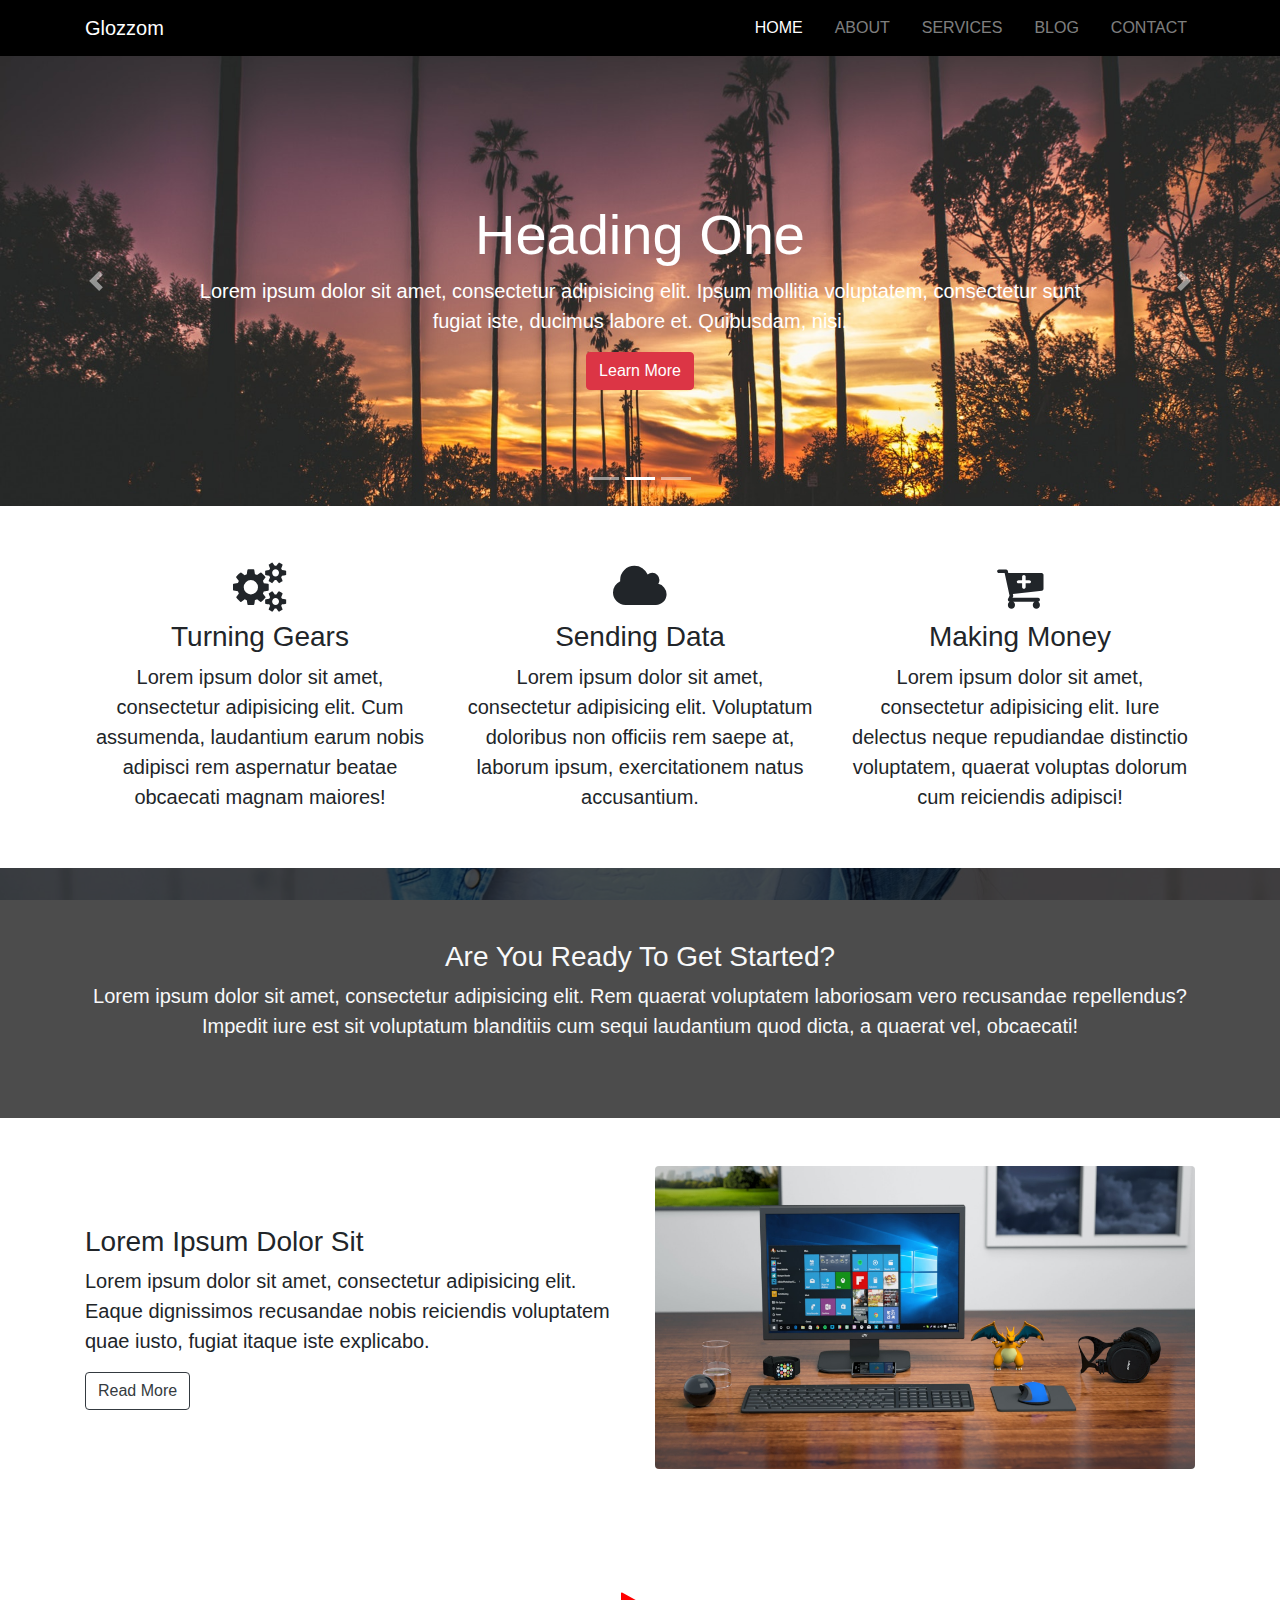
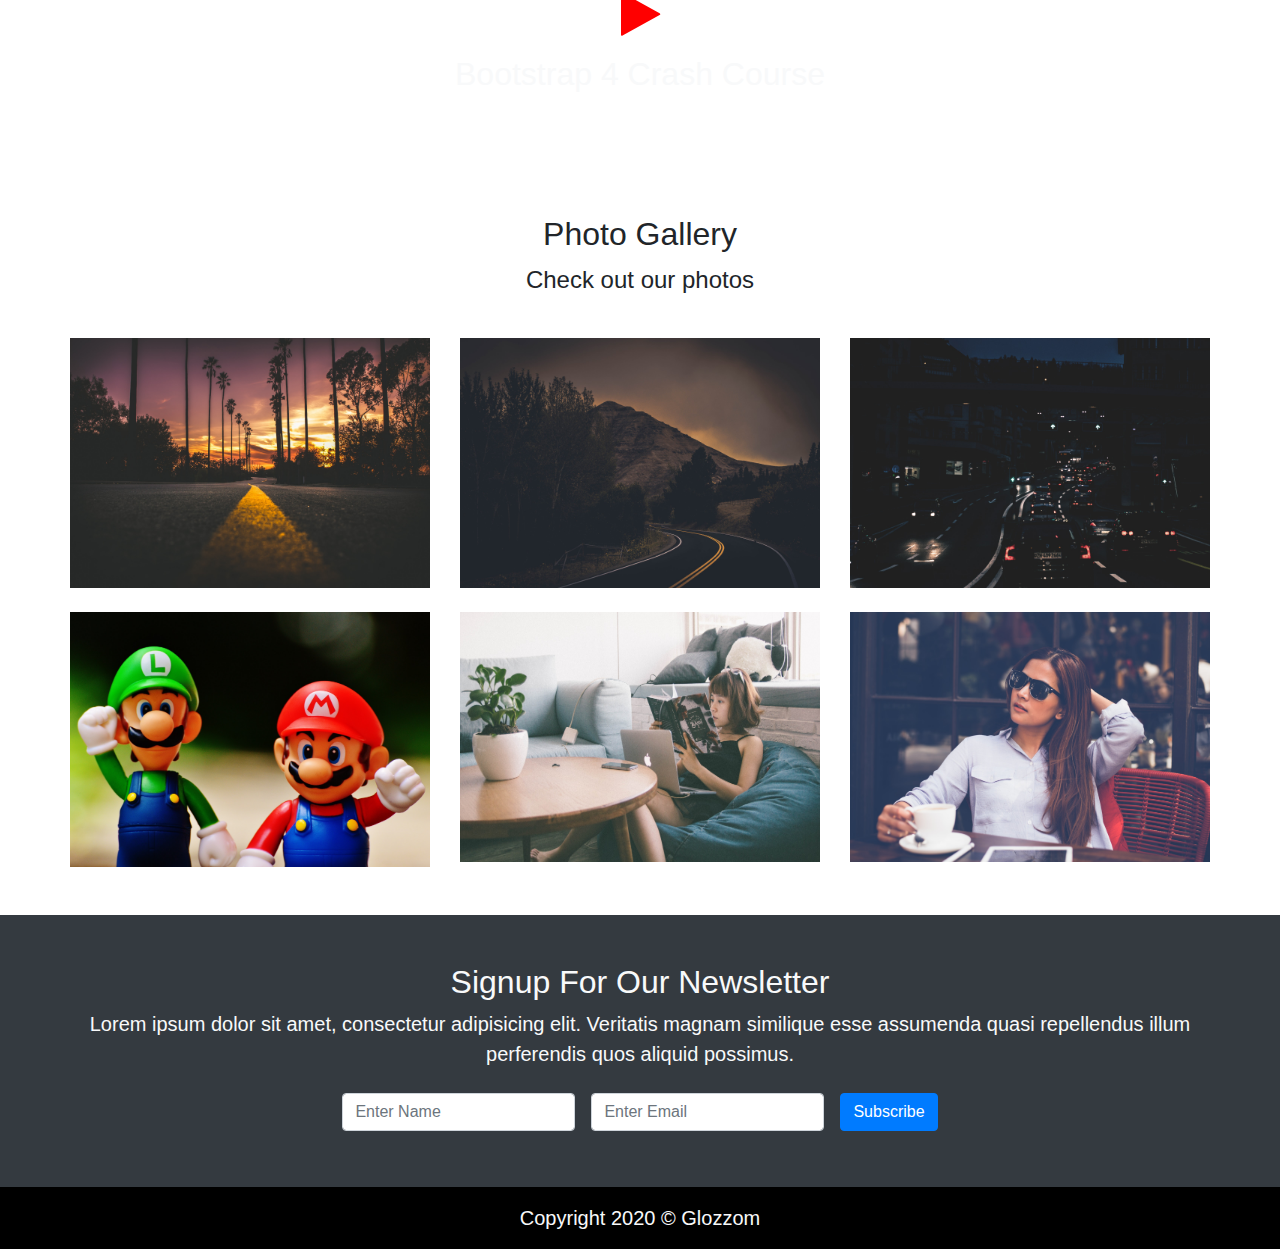
<file: src/index.html>
<!DOCTYPE html>
<html lang="en">
<head>
  <meta charset="UTF-8">
  <meta name="viewport" content="width=device-width, initial-scale=1.0">
  <meta http-equiv="X-UA-Compatible" content="ie=edge">
  <link rel="shortcut icon" type="image/x-icon" href="img/icon.png">
  <link rel="stylesheet" href="css/uikit.min.css">
  <link rel="stylesheet" href="css/font-awesome.min.css">
  <link rel="stylesheet" href="css/bootstrap.css">
  <link rel="stylesheet" href="css/style.css">
  <title>Glozzom</title>
</head>
<body>
    <!-- Navigation -->
    <nav class="navbar navbar-dark navbar-expand-md" uk-sticky="top: 100; animation: uk-animation-slide-top; bottom: #sticky-on-scroll-up">
      <div class="container">
        <a class="navbar-brand" href="index.html">Glozzom</a>
        <button class="navbar-toggler navbar-toggler-right" data-toggle="collapse" data-target="#navbarNav">
          <span class="navbar-toggler-icon"></span>
        </button>
        <div id="navbarNav" class="collapse navbar-collapse">
          <ul class="navbar-nav ml-auto">
            <li class="nav-item">
                <a class="nav-link active" href="index.html">Home</a>
            </li>
            <li class="nav-item">
                <a class="nav-link" href="about.html">about</a>
            </li>
            <li class="nav-item">
                <a class="nav-link" href="services.html">Services</a>
            </li>
            <li class="nav-item">
                <a class="nav-link" href="blog.html">Blog</a>
            </li>
            <li class="nav-item">
                <a class="nav-link" href="contact.html">Contact</a>
            </li>
          </ul>
        </div>
      </div>
    </nav>
    <!-- Slider Bar -->
  <section id="showcase" class="bg-dark">
    <div id="myCarousel" class="carousel slide" data-ride="carousel">
      <ol class="carousel-indicators">
        <li data-slide-to="0" data-target="#myCarousel"></li>
        <li data-slide-to="1" data-target="#myCarousel" class="active"></li>
        <li data-slide-to="2" data-target="#myCarousel"></li>
      </ol>
      <div class="carousel-inner">
        <div class="carousel-item carousel-img-1 active">
          <div class="container">
            <div class="carousel-caption mb-5 pb-5">
              <h2 class="display-4">Heading One</h2>
              <p class="lead">Lorem ipsum dolor sit amet, consectetur adipisicing elit. Ipsum mollitia voluptatem, consectetur sunt fugiat iste, ducimus labore et. Quibusdam, nisi.</p>
              <a href="#" class="btn btn-danger">Learn More</a>
            </div>
          </div>
        </div>
        <div class="carousel-item carousel-img-2">
          <div class="container">
            <div class="carousel-caption text-left mb-5 pb-5">
              <h2 class="display-4">Heading Two</h2>
              <p class="lead">Lorem ipsum dolor sit amet, consectetur adipisicing elit. Ipsum mollitia voluptatem, consectetur sunt fugiat iste, ducimus labore et. Quibusdam, nisi.</p>
              <a href="#" class="btn btn-info">Learn More</a>
            </div>
          </div>
        </div>
        <div class="carousel-item carousel-img-3">
          <div class="container">
            <div class="carousel-caption text-right mb-5 pb-5">
              <h2 class="display-4">Heading Three</h2>
              <p class="lead">Lorem ipsum dolor sit amet, consectetur adipisicing elit. Ipsum mollitia voluptatem, consectetur sunt fugiat iste, ducimus labore et. Quibusdam, nisi.</p>
              <a href="#" class="btn btn-primary">Learn More</a>
            </div>
          </div>
        </div>
      </div>
      <a href="#myCarousel" class="carousel-control-prev" data-slide="prev">
        <span class="carousel-control-prev-icon"></span>
      </a>
      <a href="#myCarousel" class="carousel-control-next" data-slide="next">
        <span class="carousel-control-next-icon"></span>
      </a>
    </div>
  </section>
  <!-- Home Icon -->
  <section id="homeIcon" class="py-5 text-center">
    <div class="container">
      <div class="row">
        <div class="col-md-4 my-2">
          <i class="fa fa-gears"></i>
          <h3 class="my-2">Turning Gears</h3>
          <p class="lead mb-0">Lorem ipsum dolor sit amet, consectetur adipisicing elit. Cum assumenda, laudantium earum nobis adipisci rem aspernatur beatae obcaecati magnam maiores!</p>
        </div>
        <div class="col-md-4 my-2">
          <i class="fa fa-cloud"></i>
          <h3 class="my-2">Sending Data</h3>
          <p class="lead mb-0">Lorem ipsum dolor sit amet, consectetur adipisicing elit. Voluptatum doloribus non officiis rem saepe at, laborum ipsum, exercitationem natus accusantium.</p>
        </div>
        <div class="col-md-4 my-2">
          <i class="fa fa-cart-plus"></i>
          <h3 class="my-2">Making Money</h3>
          <p class="lead mb-0">Lorem ipsum dolor sit amet, consectetur adipisicing elit. Iure delectus neque repudiandae distinctio voluptatem, quaerat voluptas dolorum cum reiciendis adipisci!</p>
        </div>
      </div>
    </div>
  </section>
  <!-- Home Get Started -->
  <section id="getStarted" class="py-5 text-center text-light">
    <div class="dark-overlay">
      <div class="container">
        <div class="row">
          <div class="col mt-5 pt-4">
            <h3>Are You Ready To Get Started?</h3>
            <p class="lead">Lorem ipsum dolor sit amet, consectetur adipisicing elit. Rem quaerat voluptatem laboriosam vero recusandae repellendus? Impedit iure est sit voluptatum blanditiis cum sequi laudantium quod dicta, a quaerat vel, obcaecati!</p>
          </div>
        </div>
      </div>
    </div>
    
  </section>
  <!-- Home Info section -->
  <section id="homeInfo" class="py-5">
    <div class="container">
      <div class="row">
        <div class="col-md-6 align-self-center">
            <h3>Lorem Ipsum Dolor Sit</h3>
            <p class="lead">Lorem ipsum dolor sit amet, consectetur adipisicing elit. Eaque dignissimos recusandae nobis reiciendis voluptatem quae iusto, fugiat itaque iste explicabo.</p>
            <a class="btn btn-outline-dark" href="#">Read More</a>
        </div>
        <div class="col-md-6 mt-sm-3 mt-3 mt-md-0">
          <img class="img-fluid rounded" src="img/pc.jpeg" alt="Desktop">
        </div>
      </div>
    </div>
  </section>
  <!-- Home Vedio-section -->
  <section id="homeVideo" class="text-center text-light">
    <div class="overlay">
      <div class="container">
        <div class="row">
          <div class="col mt-5 pt-4">
            <div uk-lightbox>
              <a class="text-light" href="https://youtu.be/PkZNo7MFNFg">
                <i class="fa fa-play"></i>
              </a>
            </div>
            <h2 class="mt-3">Bootstrap 4 Crash Course</h2>
          </div>
        </div>
      </div>
    </div>
  </section>
  <!-- Photo Gallery -->
  <section id="gallery" class="py-5" uk-lightbox>
    <div class="container">
      <div class="row  text-center">
        <div class="col">
           <h2>Photo Gallery</h2>
           <p class="lead">Check out our photos</p>
        </div> 
        <div class="row">
          <div class="col-md-4">
            <div>
              <a href="img/image1.jpeg">
                <img src="img/image1.jpeg" alt="" class="img-fluid">
              </a>
            </div>
          </div>
          <div class="col-md-4">
            <div>
              <a href="img/image2.jpeg">
                <img src="img/image2.jpeg" alt="" class="img-fluid">
              </a>
            </div>
          </div>
          <div class="col-md-4">
            <div>
              <a href="img/image3.jpeg">
                <img src="img/image3.jpeg" alt="" class="img-fluid">
              </a>
            </div>
          </div>
        </div>
        <div class="row pt-0 pt-md-4">
          <div class="col-md-4">
            <div>
              <a href="img/image4.jpeg">
                <img src="img/image4.jpeg" alt="" class="img-fluid">
              </a>
            </div>
          </div>
          <div class="col-md-4">
            <div>
              <a href="img/image5.jpeg">
                <img src="img/image5.jpeg" alt="" class="img-fluid">
              </a>
            </div>
          </div>
          <div class="col-md-4">
            <div>
              <a href="img/image6.jpeg">
                <img src="img/image6.jpeg" alt="" class="img-fluid">
              </a>
            </div>
          </div>
        </div>     
      </div>
    </div>
  </section>
  <!-- Subscribe area -->
  <section id="subscribe" class="text-center text-light bg-dark py-5">
    <div class="container">
      <div class="row">
        <div class="col">
          <h2>Signup For Our Newsletter</h2>
        <p class="lead">Lorem ipsum dolor sit amet, consectetur adipisicing elit. Veritatis magnam similique esse assumenda quasi repellendus illum perferendis quos aliquid possimus.</p>
        <form class=" form-inline justify-content-center">
          <label for="name" class="sr-only">Name</label>
          <input type="text" placeholder="Enter Name"  class="form-control m-2">
          <label for="email" class="sr-only">Email</label>
          <input type="email" placeholder="Enter Email" class="form-control m-2">
          <input class="btn btn-primary m-2" type="submit" value="Subscribe">
        </form>
        </div>
        

      </div>
    </div>
  </section>
  <!-- Footer -->
  <section id="footer" class="text-center text-light py-3">
    <div class="row">
      <div class="container">
        <p class="lead mb-0">Copyright 2020 <span>&copy;</span>
        Glozzom</p>
      </div>
    </div>
  </section>
        
           
 


  <script src="js/jquery.min.js"></script>
  <script src="js/popper.min.js"></script>
  <script src="js/bootstrap.min.js"></script>
  <script src="js/uikit.min.js"></script>
  <script src="js/uikit-icons.min.js"></script>
</body>
</html>
</file>
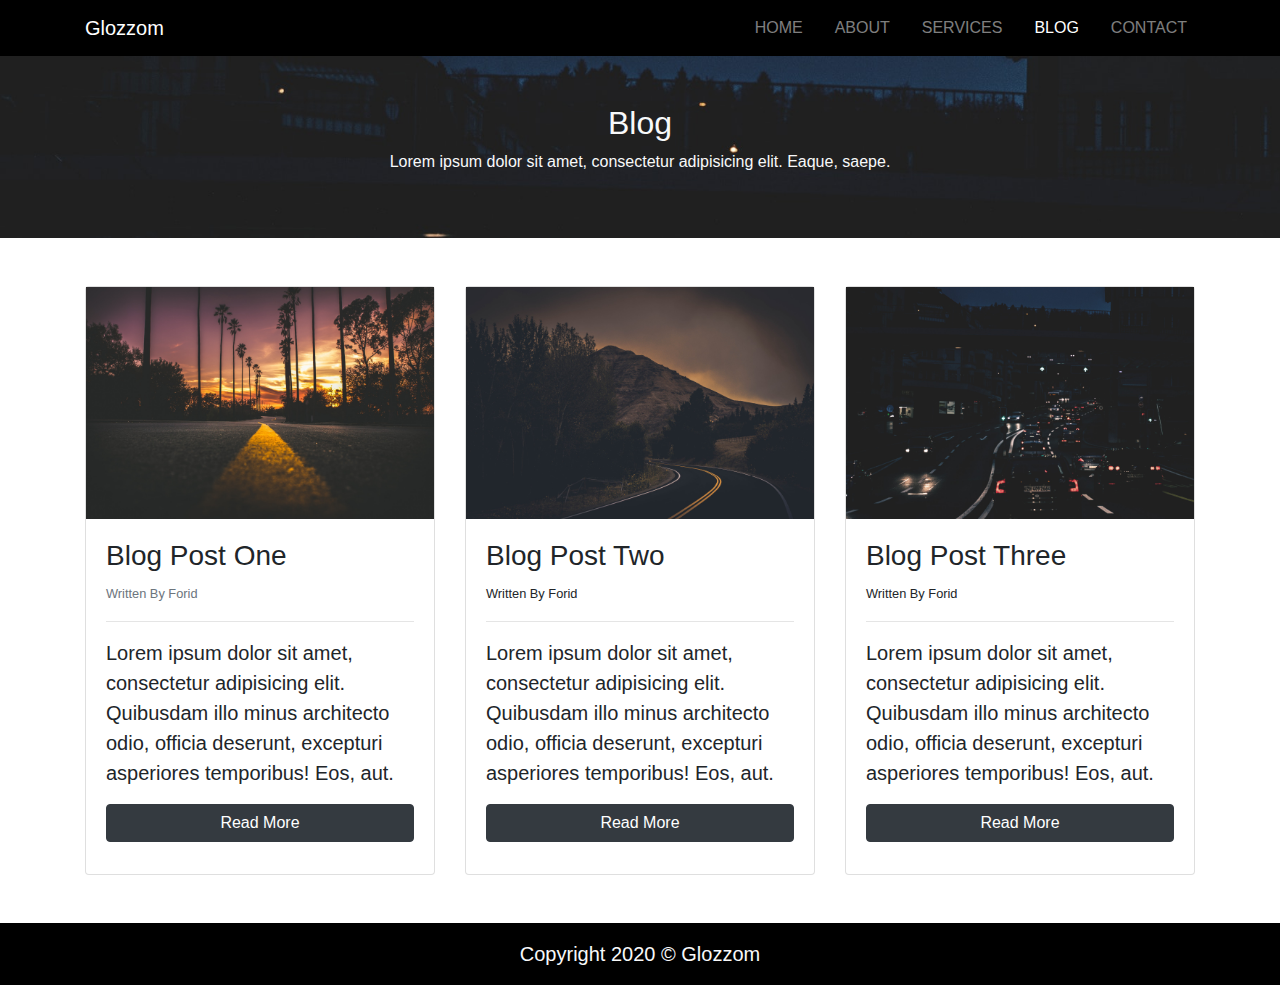
<file: src/blog.html>
<!DOCTYPE html>
<html lang="en">
<head>
  <meta charset="UTF-8">
  <meta name="viewport" content="width=device-width, initial-scale=1.0">
  <meta http-equiv="X-UA-Compatible" content="ie=edge">
  <link rel="shortcut icon" type="image/x-icon" href="img/icon.png">
  <link rel="stylesheet" href="css/uikit.min.css">
  <link rel="stylesheet" href="css/font-awesome.min.css">
  <link rel="stylesheet" href="css/bootstrap.css">
  <link rel="stylesheet" href="css/style.css">
  <title>Glozzom</title>
</head>
<body>
    <!-- Navigation -->
    <nav class="navbar navbar-dark navbar-expand-md" uk-sticky="top: 100; animation: uk-animation-slide-top; bottom: #sticky-on-scroll-up">
      <div class="container">
        <a class="navbar-brand" href="index.html">Glozzom</a>
        <button class="navbar-toggler navbar-toggler-right" data-toggle="collapse" data-target="#navbarNav">
          <span class="navbar-toggler-icon"></span>
        </button>
        <div id="navbarNav" class="collapse navbar-collapse">
          <ul class="navbar-nav ml-auto">
            <li class="nav-item">
                <a class="nav-link" href="index.html">Home</a>
            </li>
            <li class="nav-item">
                <a class="nav-link" href="about.html">about</a>
            </li>
            <li class="nav-item">
                <a class="nav-link" href="services.html">Services</a>
            </li>
            <li class="nav-item active">
                <a class="nav-link" href="blog.html">Blog</a>
            </li>
            <li class="nav-item">
                <a class="nav-link" href="contact.html">Contact</a>
            </li>
          </ul>
        </div>
      </div>
    </nav>
    <!-- Blog Header -->
    <section id="blogHeader" class="py-5 text-center text-light">
      <div class="container">
        <div class="row">
          <div class="col">
            <h2>Blog</h2>
            <p>Lorem ipsum dolor sit amet, consectetur adipisicing elit. Eaque, saepe.</p>
          </div>
        </div>
      </div>
    </section>
    <!-- blog-info -->
    <section id="blogInfo" class="py-5">
      <div class="container">
        <div class="row">
          <div class="col-md-4 mt-3 mt-md-0">
              <div class="card">
                <img src="img/image1.jpeg" alt="image1">
                <div class="card-body">
                  <div class="card-title">
                    <h3>Blog Post One</h3>
                    <small class="text-muted">Written By Forid</small>
                    <hr>
                    <p class="lead">Lorem ipsum dolor sit amet, consectetur adipisicing elit. Quibusdam illo minus architecto odio, officia deserunt, excepturi asperiores temporibus! Eos, aut.</p>
                    <a href="#" class="btn btn-dark btn-block">Read More</a>
                  </div>
                </div>
            </div>
          </div>
          <div class="col-md-4 mt-3 mt-md-0">
            <div class="card">
              <img src="img/image2.jpeg" alt="image two">
              <div class="card-body">
                <div class="card-title">
                  <h3>Blog Post Two</h3>
                  <small>Written By Forid</small>
                  <hr>
                  <p class="lead">Lorem ipsum dolor sit amet, consectetur adipisicing elit. Quibusdam illo minus architecto odio, officia deserunt, excepturi asperiores temporibus! Eos, aut.</p>
                  <a href="#" class="btn btn-dark btn-block">Read More</a>
                </div>
              </div>
            </div>
          </div>
          <div class="col-md-4 mt-3 mt-md-0">
            <div class="card">
              <img src="img/image3.jpeg" alt="image two">
              <div class="card-body">
                <div class="card-title">
                  <h3>Blog Post Three</h3>
                  <small>Written By Forid</small>
                  <hr>
                  <p class="lead">Lorem ipsum dolor sit amet, consectetur adipisicing elit. Quibusdam illo minus architecto odio, officia deserunt, excepturi asperiores temporibus! Eos, aut.</p>
                  <a href="#" class="btn btn-dark btn-block">Read More</a>
                </div>
              </div>
            </div>
          </div>
        </div>
      </div>
    </section>
  <!-- Footer -->
  <section id="footer" class="text-center text-light py-3">
    <div class="row">
      <div class="container">
        <p class="lead mb-0">Copyright 2020 <span>&copy;</span>
        Glozzom</p>
      </div>
    </div>
  </section>
        
           
 


  <script src="js/jquery.min.js"></script>
  <script src="js/popper.min.js"></script>
  <script src="js/bootstrap.min.js"></script>
  <script src="js/uikit.min.js"></script>
  <script src="js/uikit-icons.min.js"></script>
</body>
</html>
</file>
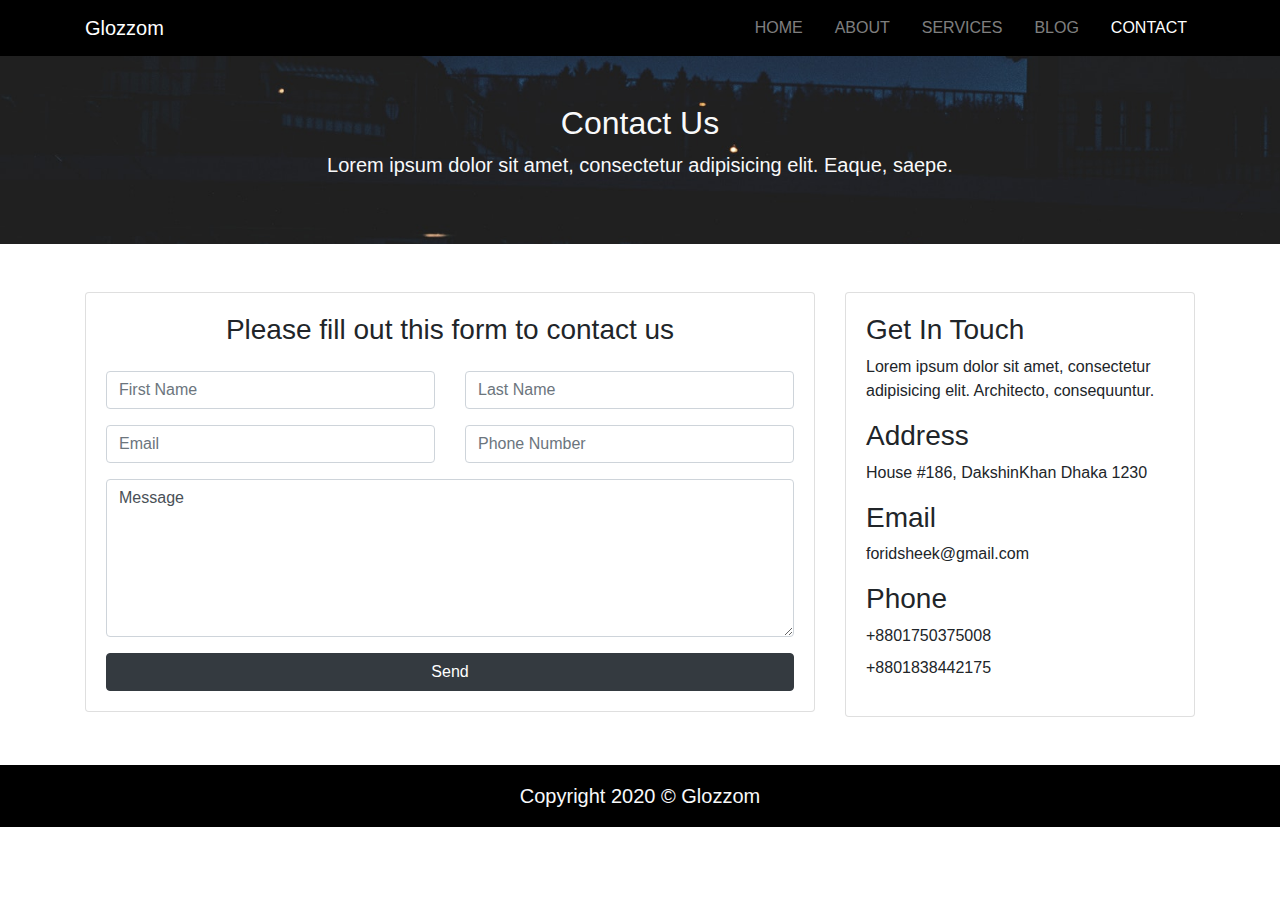
<file: src/contact.html>
<!DOCTYPE html>
<html lang="en">
<head>
  <meta charset="UTF-8">
  <meta name="viewport" content="width=device-width, initial-scale=1.0">
  <meta http-equiv="X-UA-Compatible" content="ie=edge">
  <link rel="shortcut icon" type="image/x-icon" href="img/icon.png">
  <link rel="stylesheet" href="css/uikit.min.css">
  <link rel="stylesheet" href="css/font-awesome.min.css">
  <link rel="stylesheet" href="css/bootstrap.css">
  <link rel="stylesheet" href="css/style.css">
  <title>Glozzom</title>
</head>
<body>
    <!-- Navigation -->
    <nav class="navbar navbar-dark navbar-expand-md" uk-sticky="top: 100; animation: uk-animation-slide-top; bottom: #sticky-on-scroll-up">
      <div class="container">
        <a class="navbar-brand" href="index.html">Glozzom</a>
        <button class="navbar-toggler navbar-toggler-right" data-toggle="collapse" data-target="#navbarNav">
          <span class="navbar-toggler-icon"></span>
        </button>
        <div id="navbarNav" class="collapse navbar-collapse">
          <ul class="navbar-nav ml-auto">
            <li class="nav-item">
                <a class="nav-link" href="index.html">Home</a>
            </li>
            <li class="nav-item">
                <a class="nav-link" href="about.html">about</a>
            </li>
            <li class="nav-item">
                <a class="nav-link" href="services.html">Services</a>
            </li>
            <li class="nav-item">
                <a class="nav-link" href="blog.html">Blog</a>
            </li>
            <li class="nav-item active">
                <a class="nav-link" href="contact.html">Contact</a>
            </li>
          </ul>
        </div>
      </div>
    </nav>
    <!-- Contact Header -->
    <section id="contactHeader" class="py-5 text-light text-center">
      <div class="container">
        <div class="row">
          <div class="col">
            <h2>Contact Us</h2>
            <p class="lead">Lorem ipsum dolor sit amet, consectetur adipisicing elit. Eaque, saepe.</p>
          </div>
        </div>
      </div>
    </section>
    <!-- Contact Info -->
    <section id="contactInfo" class="py-5">
      <div class="container">
        <div class="row">
          <div class="col-md-8">
            <div class="card">
              <div class="card-body">
                <div class="card-title">
                  <h3 class="text-center">Please fill out this form to contact us</h3>
                </div>
                <div class="row mt-4">
                  <div class="col-md-6">
                    <div class="form-group">
                      <input type="text" placeholder="First Name" class="form-control">
                    </div>
                  </div>
                  <div class="col-md-6">
                    <div class="form-group">
                      <input type="text" placeholder="Last Name" class="form-control">
                    </div>
                  </div>
                  <div class="col-md-6">
                    <div class="form-group">
                      <input type="email" placeholder="Email" class="form-control">
                    </div>
                  </div>
                  <div class="col-md-6">
                    <div class="form-group">
                      <input type="text" placeholder="Phone Number" class="form-control">
                    </div>
                  </div>
                  <div class="col-md-12">
                    <textarea name="message" rows="6" class="form-control">Message</textarea>
                  </div>
                  <div class="col-md-12">
                    <input type="submit" class="btn btn-dark btn-block mt-3" value="Send">
                  </div>
                </div>
              </div>
            </div>
          </div>
          <div class="col-md-4 mt-3 mt-md-0">
            <div class="card">
              <div class="card-body">
                 <h3>Get In Touch</h3>
                <p>Lorem ipsum dolor sit amet, consectetur adipisicing elit. Architecto, consequuntur.</p>
                <h3>Address</h3>
                <p>House #186, DakshinKhan Dhaka 1230</p>
                <h3>Email</h3>
                <p>foridsheek@gmail.com</p>
                <h3>Phone</h3>
                <p class="mb-2">+8801750375008</p>
                <p>+8801838442175</p>
              </div>
            </div>
          </div>
      </div>
    </div>
    </section>
  <!-- Footer -->
  <section id="footer" class="text-center text-light py-3">
    <div class="row">
      <div class="container">
        <p class="lead mb-0">Copyright 2020 <span>&copy;</span>
        Glozzom</p>
      </div>
    </div>
  </section>
        
           
 


  <script src="js/jquery.min.js"></script>
  <script src="js/popper.min.js"></script>
  <script src="js/bootstrap.min.js"></script>
  <script src="js/uikit.min.js"></script>
  <script src="js/uikit-icons.min.js"></script>
</body>
</html>
</file>
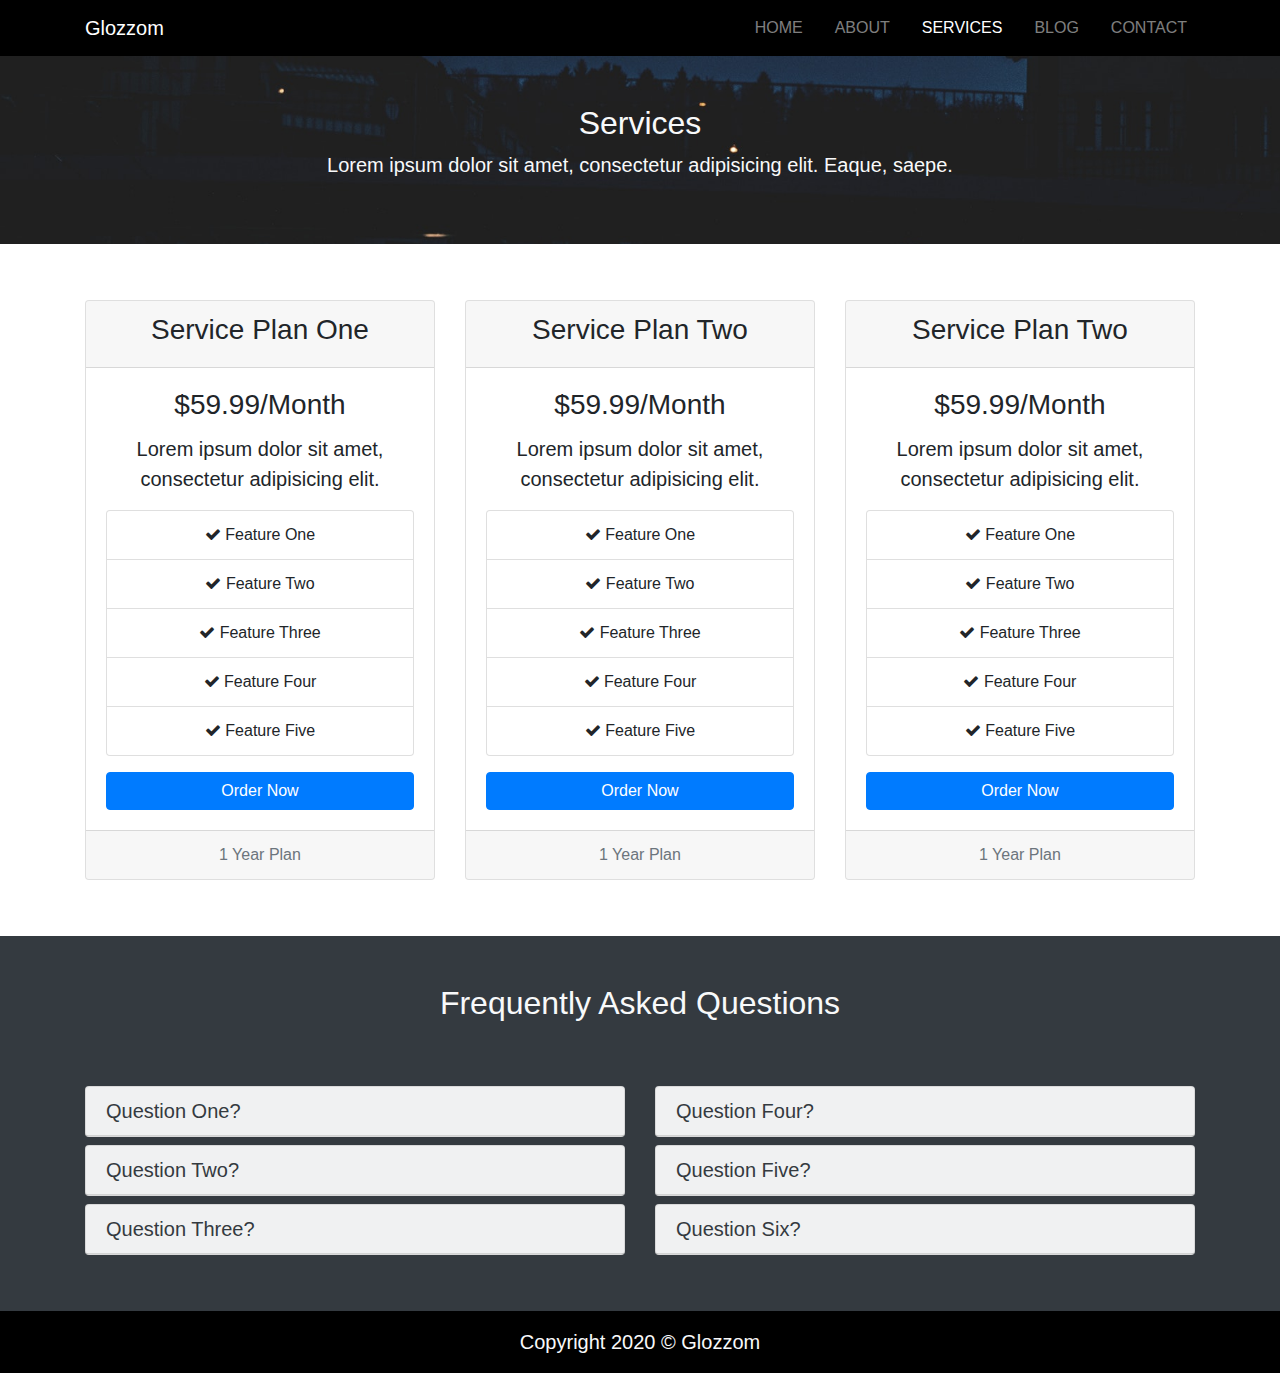
<file: src/services.html>
<!DOCTYPE html>
<html lang="en">
<head>
  <meta charset="UTF-8">
  <meta name="viewport" content="width=device-width, initial-scale=1.0">
  <meta http-equiv="X-UA-Compatible" content="ie=edge">
  <link rel="shortcut icon" type="image/x-icon" href="img/icon.png">
  <link rel="stylesheet" href="css/uikit.min.css">
  <link rel="stylesheet" href="css/font-awesome.min.css">
  <link rel="stylesheet" href="css/bootstrap.css">
  <link rel="stylesheet" href="css/style.css">
  <title>Glozzom</title>
</head>
<body>
    <!-- Navigation -->
    <nav class="navbar navbar-dark navbar-expand-md" uk-sticky="top: 100; animation: uk-animation-slide-top; bottom: #sticky-on-scroll-up">
      <div class="container">
        <a class="navbar-brand" href="index.html">Glozzom</a>
        <button class="navbar-toggler navbar-toggler-right" data-toggle="collapse" data-target="#navbarNav">
          <span class="navbar-toggler-icon"></span>
        </button>
        <div id="navbarNav" class="collapse navbar-collapse">
          <ul class="navbar-nav ml-auto">
            <li class="nav-item">
                <a class="nav-link" href="index.html">Home</a>
            </li>
            <li class="nav-item">
                <a class="nav-link" href="about.html">about</a>
            </li>
            <li class="nav-item active">
                <a class="nav-link" href="services.html">Services</a>
            </li>
            <li class="nav-item">
                <a class="nav-link" href="blog.html">Blog</a>
            </li>
            <li class="nav-item">
                <a class="nav-link" href="contact.html">Contact</a>
            </li>
          </ul>
        </div>
      </div>
    </nav>
    <!-- service section -->
    <section id="serviceHeader" class="text-light text-center py-5">
    	<div class="cantainer">
    		<div class="row">
    			<div class="col">
    				<h2>Services</h2>
    				<p class="lead">Lorem ipsum dolor sit amet, consectetur adipisicing elit. Eaque, saepe.</p>
    			</div>
    		</div>
    	</div>
    </section>
    <!-- service plan -->
    <section id="priceTable" class="text-center py-5">
    	<div class="container">
    		<div class="row">
    			<div class="col-md-4 my-2">
    				<div class="card">
    					<div class="card-header">
    						<h3>Service Plan One</h3>
    					</div>
    					<div class="card-body">
    						<div class="card-title">
    							<h3>$59.99/Month</h3>
    						</div>
    						<div class="card-text lead mb-3">
    							Lorem ipsum dolor sit amet, consectetur adipisicing elit.
    						</div>
    						<ul class="list-group">
    							<li class="list-group-item">
    								<i class="fa fa-check"></i> Feature One
    							</li>
    							<li class="list-group-item">
    								<i class="fa fa-check"></i> Feature Two
    							</li>
    							<li class="list-group-item">
    								<i class="fa fa-check"></i> Feature Three
    							</li>
    							<li class="list-group-item">
    								<i class="fa fa-check"></i> Feature Four
    							</li>
    							<li class="list-group-item">
    								<i class="fa fa-check"></i> Feature Five
    							</li>
    							
    						</ul>
    						<a href="#" type="button" class="btn btn-primary btn-block mt-3"> Order Now</a>
    						
    					</div>
    					<div class="card-footer">
    							<p class="text-muted mb-0">1 Year Plan</p>
    					</div>
    				</div>
    				
    			</div>
    			<div class="col-md-4 my-2">
    				<div class="card">
    					<div class="card-header">
    						<h3>Service Plan Two</h3>
    					</div>
    					<div class="card-body">
    						<div class="card-title">
    							<h3>$59.99/Month</h3>
    						</div>
    						<div class="card-text lead mb-3">
    							Lorem ipsum dolor sit amet, consectetur adipisicing elit.
    						</div>
    						<ul class="list-group">
    							<li class="list-group-item">
    								<i class="fa fa-check"></i> Feature One
    							</li>
    							<li class="list-group-item">
    								<i class="fa fa-check"></i> Feature Two
    							</li>
    							<li class="list-group-item">
    								<i class="fa fa-check"></i> Feature Three
    							</li>
    							<li class="list-group-item">
    								<i class="fa fa-check"></i> Feature Four
    							</li>
    							<li class="list-group-item">
    								<i class="fa fa-check"></i> Feature Five
    							</li>
    						</ul>
    						<a href="#" class="btn btn-primary btn-block mt-3" type="button"> Order Now</a>
    					</div>
    					<div class="card-footer">
    							<p class="text-muted mb-0">1 Year Plan</p>
    					</div>
    				</div>
    			</div>
    			<div class="col-md-4 my-2">
    				<div class="card">
    					<div class="card-header">
    						<h3>Service Plan Two</h3>
    					</div>
    					<div class="card-body">
    						<div class="card-title">
    							<h3>$59.99/Month</h3>
    						</div>
    						<div class="card-text lead mb-3">
    							Lorem ipsum dolor sit amet, consectetur adipisicing elit.
    						</div>
    						<ul class="list-group">
    							<li class="list-group-item">
    								<i class="fa fa-check"></i> Feature One
    							</li>
    							<li class="list-group-item">
    								<i class="fa fa-check"></i> Feature Two
    							</li>
    							<li class="list-group-item">
    								<i class="fa fa-check"></i> Feature Three
    							</li>
    							<li class="list-group-item">
    								<i class="fa fa-check"></i> Feature Four
    							</li>
    							<li class="list-group-item">
    								<i class="fa fa-check"></i> Feature Five
    							</li>
    						</ul>
    						<a href="#" class="btn btn-primary btn-block mt-3" type="button"> Order Now</a>
    					</div>
    					<div class="card-footer">
    							<p class="text-muted mb-0">1 Year Plan</p>
    					</div>
    			</div>
    		</div>
    	</div>
    </section>
    <!-- Faq section -->
    <section id="accordion" class="py-5 bg-dark">
    	<div class="container">
    		<div class="row text-center text-light">
    			<div class="col">
    				<h2>Frequently Asked Questions</h2>
    			</div>
    		</div>
    		<div class="row mt-5">
    				<div class="col-md-6">
    						<div class="card bg-light text-dark my-2">
    							<div class="card-header">
    								<a href="#collapseOne" data-toggle="collapse" >
    									<h5 class="mb-0 text-dark">Question One?</h5>
    								</a>
    							</div>
    							<div id="collapseOne" class="collapse p-2" data-parent="#accordion">
    								<p class="lead mb-0">Lorem ipsum dolor sit amet, consectetur adipisicing elit. Eveniet corrupti qui, architecto ad officia? Quo.</p>
    							</div>
    						</div>
    						<div class="card bg-light text-dark my-2">
    							<div class="card-header">
    								<a href="#collapseTwo" data-toggle="collapse" >
    									<h5 class="mb-0 text-dark">Question Two?</h5>
    								</a>
    							</div>
    							<div id="collapseTwo" class="collapse p-2" data-parent="#accordion">
    								<p class="lead mb-0">Lorem ipsum dolor sit amet, consectetur adipisicing elit. Eveniet corrupti qui, architecto ad officia? Quo.</p>
    							</div>
    						</div>
    						<div class="card bg-light text-dark my-2">
    							<div class="card-header">
    								<a href="#collapseThree" data-toggle="collapse">
    									<h5 class="mb-0 text-dark">Question Three?</h5>
    								</a>
    							</div>
    							<div id="collapseThree" class="collapse p-2"  data-parent="#accordion">
    								<p class="lead mb-0">Lorem ipsum dolor sit amet, consectetur adipisicing elit. Eveniet corrupti qui, architecto ad officia? Quo.</p>
    							</div>
    						</div>
    					</div>
    				<div class="col-md-6">
    					<div class="card bg-light text-dark my-2">
    							<div class="card-header">
    								<a href="#collapseFour" data-toggle="collapse" >
    									<h5 class="mb-0 text-dark">Question Four?</h5>
    								</a>
    							</div>
    							<div id="collapseFour" class="collapse p-2" data-parent="#accordion">
    								<p class="lead mb-0">Lorem ipsum dolor sit amet, consectetur adipisicing elit. Eveniet corrupti qui, architecto ad officia? Quo.</p>
    							</div>
    						</div>
    						<div class="card bg-light text-dark my-2">
    							<div class="card-header">
    								<a href="#collapseFive" data-toggle="collapse" >
    									<h5 class="mb-0 text-dark">Question Five?</h5>
    								</a>
    							</div>
    							<div id="collapseFive" class="collapse p-2" data-parent="#accordion">
    								<p class="lead mb-0">Lorem ipsum dolor sit amet, consectetur adipisicing elit. Eveniet corrupti qui, architecto ad officia? Quo.</p>
    							</div>
    						</div>
    						<div class="card bg-light text-dark my-2">
    							<div class="card-header">
    								<a href="#collapseSix" data-toggle="collapse">
    									<h5 class="mb-0 text-dark">Question Six?</h5>
    								</a>
    							</div>
    							<div id="collapseSix" class="collapse p-2"  data-parent="#accordion">
    								<p class="lead mb-0">Lorem ipsum dolor sit amet, consectetur adipisicing elit. Eveniet corrupti qui, architecto ad officia? Quo.</p>
    							</div>
    					
    				</div>
    			</div>
    		</div>
    </section>


















  <!-- Footer -->

  <section id="footer" class="text-center text-light py-3">
    <div class="row">
      <div class="container">
        <p class="lead mb-0">Copyright 2020 <span>&copy;</span>
        Glozzom</p>
      </div>
    </div>
  </section>
        
           
 


  <script src="js/jquery.min.js"></script>
  <script src="js/popper.min.js"></script>
  <script src="js/bootstrap.min.js"></script>
  <script src="js/uikit.min.js"></script>
  <script src="js/uikit-icons.min.js"></script>
</body>
</html>
</file>
<file: src/css/style.css>
.navbar {
  background: #000; }
  .navbar .nav-item {
    padding-left: 1em; }
  .navbar .nav-link {
    text-transform: uppercase; }

.carousel-item {
  height: 450px; }

.carousel-img-1 {
  background-image: url("../img/image1.jpeg");
  background-size: cover; }

.carousel-img-2 {
  background-image: url("../img/image2.jpeg");
  background-size: cover; }

.carousel-img-3 {
  background-image: url("../img/image3.jpeg");
  background-size: cover; }

#homeIcon .fa {
  font-size: 50px; }

#getStarted {
  position: relative;
  background-image: url("../img/bg1.jpeg");
  background-size: cover;
  background-attachment: fixed;
  background-repeat: no-repeat;
  min-height: 250px; }
  #getStarted .dark-overlay {
    background: rgba(0, 0, 0, 0.7);
    position: absolute;
    top: 0;
    left: 0;
    width: 100%;
    height: 100%; }

#homeVideo {
  position: relative;
  background-image: url("../img/people.jpeg");
  background-repeat: no-repeat;
  background-size: cover;
  background-attachment: fixed;
  min-height: 250px; }
  #homeVideo .dark-overlay {
    background: rgba(0, 0, 0, 0.7);
    position: absolute;
    top: 0;
    left: 0;
    width: 100%;
    height: 100%; }
  #homeVideo .fa {
    font-size: 50px;
    color: #ff0000; }

#gallery img {
  min-height: 250px; }

#gallery .lead {
  margin-bottom: 2.5rem !important;
  font-size: 1.5rem !important; }

#footer {
  background: #000; }

#page-header {
  background-image: url("../img/image1.jpeg");
  background-size: cover;
  background-attachment: fixed; }

#about-info img {
  height: 350px;
  width: 350px; }

#boxes .fa {
  font-size: 50px;
  margin-bottom: 20px; }

#testimonial .slick-prev::before,
#testimonial .slick-next:before {
  color: #000; }

#serviceHeader {
  background-image: url("../img/image3.jpeg");
  background-size: cover;
  background-attachment: fixed; }

#blogHeader {
  background: url("../img/image3.jpeg");
  background-size: cover;
  background-attachment: fixed; }

#contactHeader {
  background: url("../img/image3.jpeg");
  background-size: cover;
  background-attachment: fixed; }

@media (max-width: 767px) {
  .nav-item {
    padding-left: 0 !important; }
  #getStarted {
    min-height: 300px; } }

@media (max-width: 500px) {
  .carousel h2 {
    font-size: 2.5rem !important; }
  #getStarted {
    min-height: 350px; } }

@media (max-width: 335px) {
  .carousel .carousel-caption {
    padding-bottom: 1rem !important; } }

@media (max-width: 376px) {
  #getStarted {
    min-height: 400px; } }
</file>
